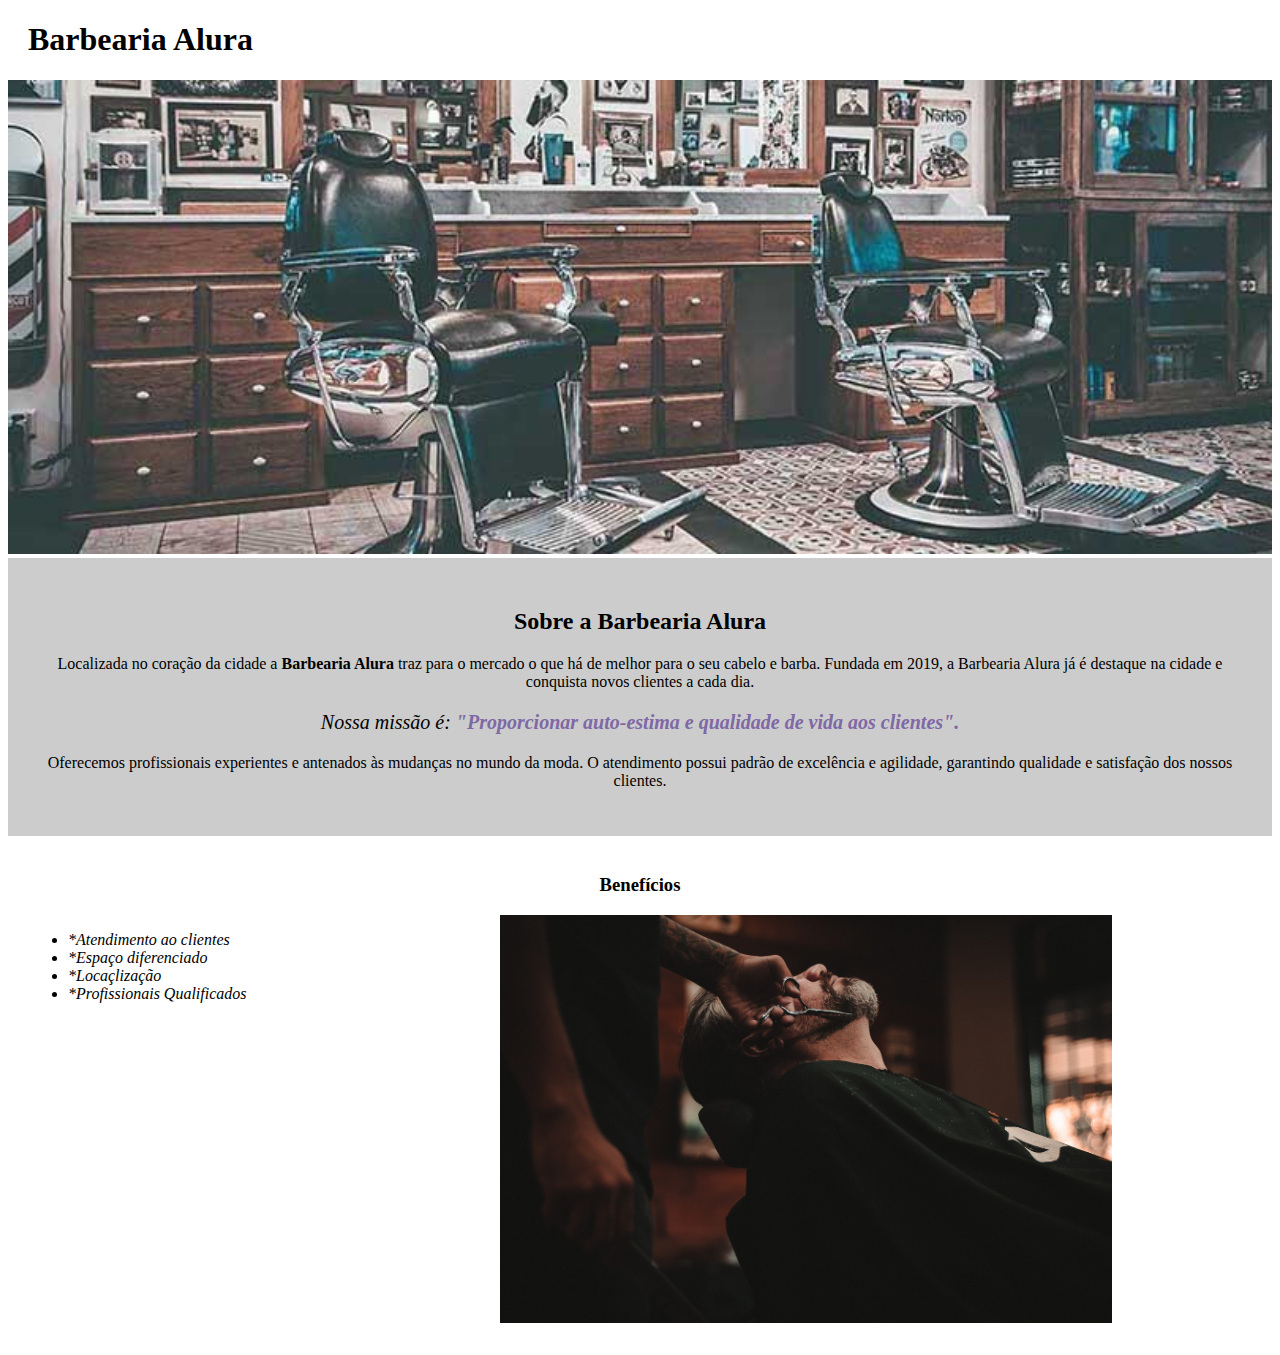
<file: index.html>
<!DOCTYPE html>
<html lang="pt-br">
    <head>
        <meta charset="UTF-8">
        <link rel="stylesheet" href="style.css">
        <title>Barbearia Alura</title>
    </head>
    <body>
        <header>
            <h1 class="titulo-principal">Barbearia Alura</h1>
        </header>
        <img id="banner" src="banner.jpg">
        <div class="principal">
            <h2 class="titulo-centralizado">Sobre a Barbearia Alura</h2>

            <p>Localizada no coração da cidade a <strong>Barbearia Alura</strong> traz para o mercado o que há de melhor para o seu cabelo e barba. 
            Fundada em 2019, a Barbearia Alura já é destaque na cidade e conquista novos clientes a cada dia.</p>

            <p id="missao"><em>Nossa missão é: <strong>"Proporcionar auto-estima e qualidade de vida aos clientes".</strong></em></p>

            <p>Oferecemos profissionais experientes e antenados às mudanças no mundo da moda. 
            O atendimento possui padrão de excelência e agilidade, garantindo qualidade e satisfação dos nossos clientes.</p>
        </div>
        <div class="beneficios">
            <h3 class="titulo-centralizado">Benefícios</h3>
            <ul>
                <li class="itens">*Atendimento ao clientes</li>
                <li class="itens">*Espaço diferenciado </li>
                <li class="itens"> *Locaçlização</li>
                <li class="itens">*Profissionais Qualificados</li>
            </ul>
            <img src="beneficios.jpg" class="imagembeneficios">
        </div>
    </body>
</html>
</file>
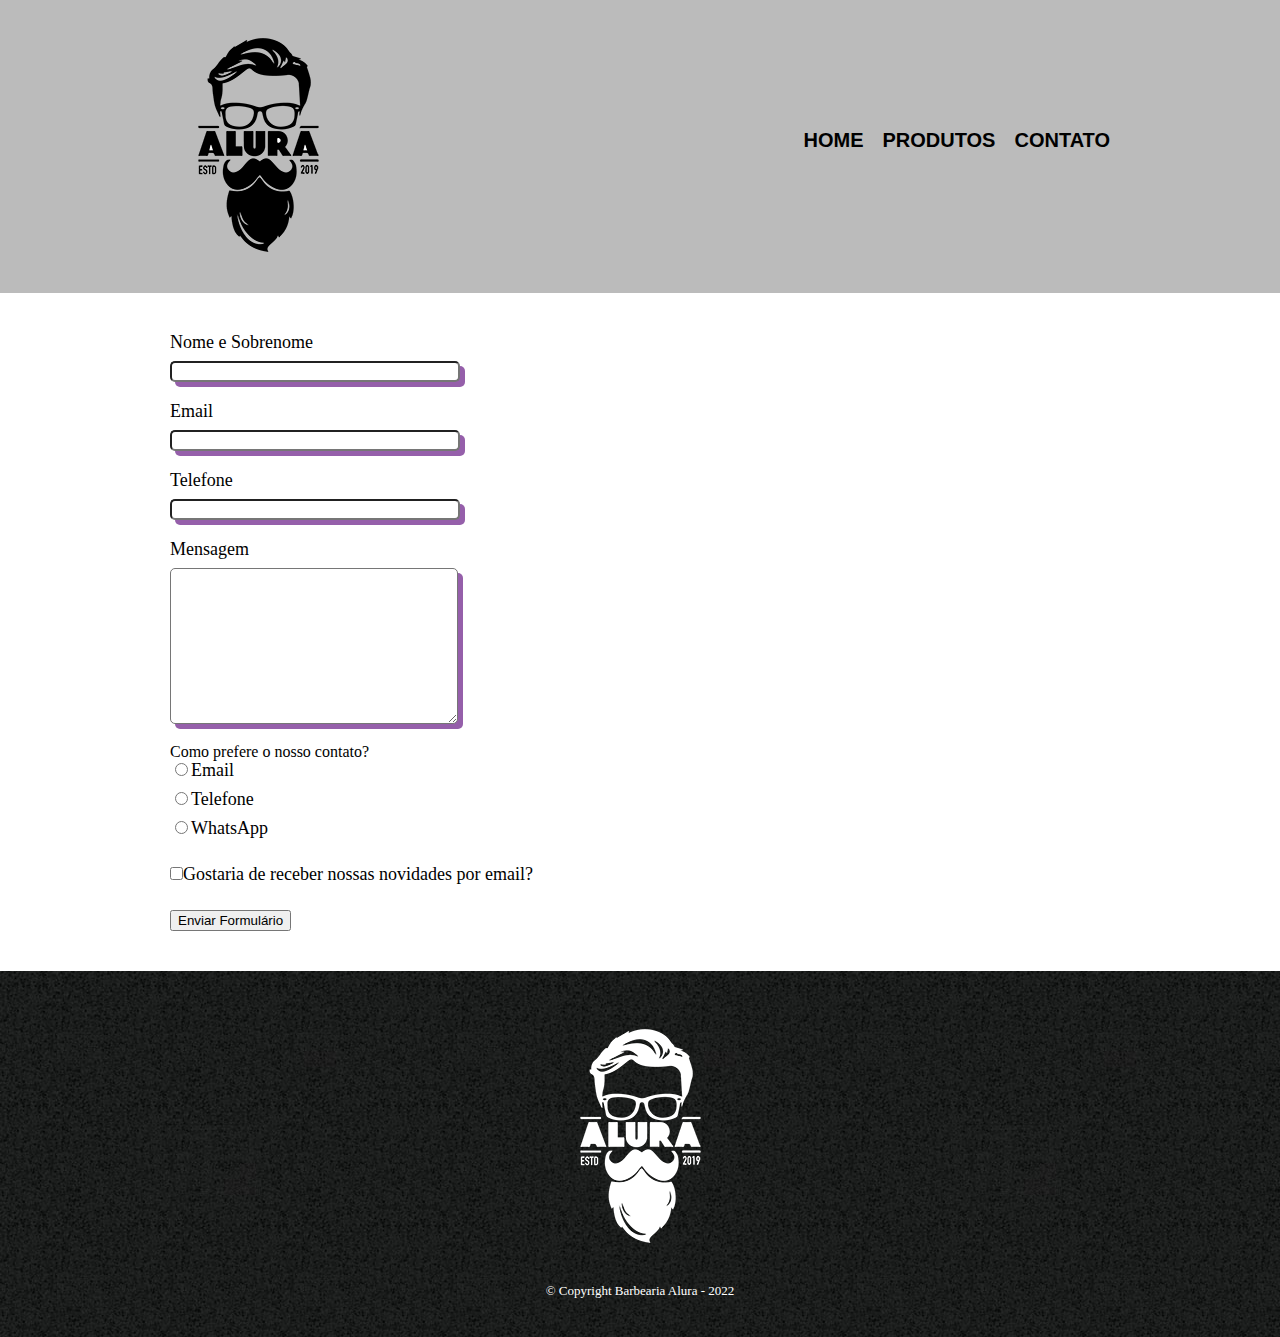
<file: contato.html>
<!DOCTYPE html>
<html lang="pt-br">
    <head>
        <meta charset="UTF-8">
        <title>Contato - Barbearia Alura</title>

        <link rel="stylesheet" href="reset.css">
        <link rel="stylesheet" href="contato.css"> 
    </head>
    <body>
        <header>
            <div class="caixa">
                <h1><img src="logo.png"></h1>
                
                <nav>
                    <ul>
                        <li><a href="index.html">Home</a></li>
                        <li><a href="produtos.html">Produtos</a></li>
                        <li><a href="contato.html">Contato</a></li>
                    </ul>
                </nav>
            </div>
        </header>

        <main>
            <form>
                <label for="nomesobrenome">Nome e Sobrenome</label>
                <input type="text" id="nomesobrenome" class="input-padrao"> 

                <label for="email">Email</label>
                <input type="text" id="email"class="input-padrao">

                <label for="telefone">Telefone</label>
                <input type="text" id="telefone"class="input-padrao">

                <label for="mensagem">Mensagem</label>
                <textarea cols="30" rows="10" id="mensagem"class="input-padrao"></textarea>

                <div>
                    <p>Como prefere o nosso contato?</p>
                    <label for="radio-email"> <input type="radio" name="contato" value="email" id="radio-email">Email</label>
                   
                    <label for="radio-telefone"> <input type="radio" name="contato" value="telefone" id="radio-telefone">Telefone</label>

                    <label for="radio-whatsapp"><input type="radio" name="contato" value="whatsapp" id="radio-whatsapp">WhatsApp</label>

                </div>

                <label><input type="checkbox" class="checkbox">Gostaria de receber nossas novidades por email?</label>

                <input type="submit" value="Enviar Formulário"> 
            </form>
        </main>

        <footer>
            <img src="logo-branco.png">
            <p class="copyright">&copy; Copyright Barbearia Alura - 2022</p>
        </footer>
    </body>
</html>
</file>
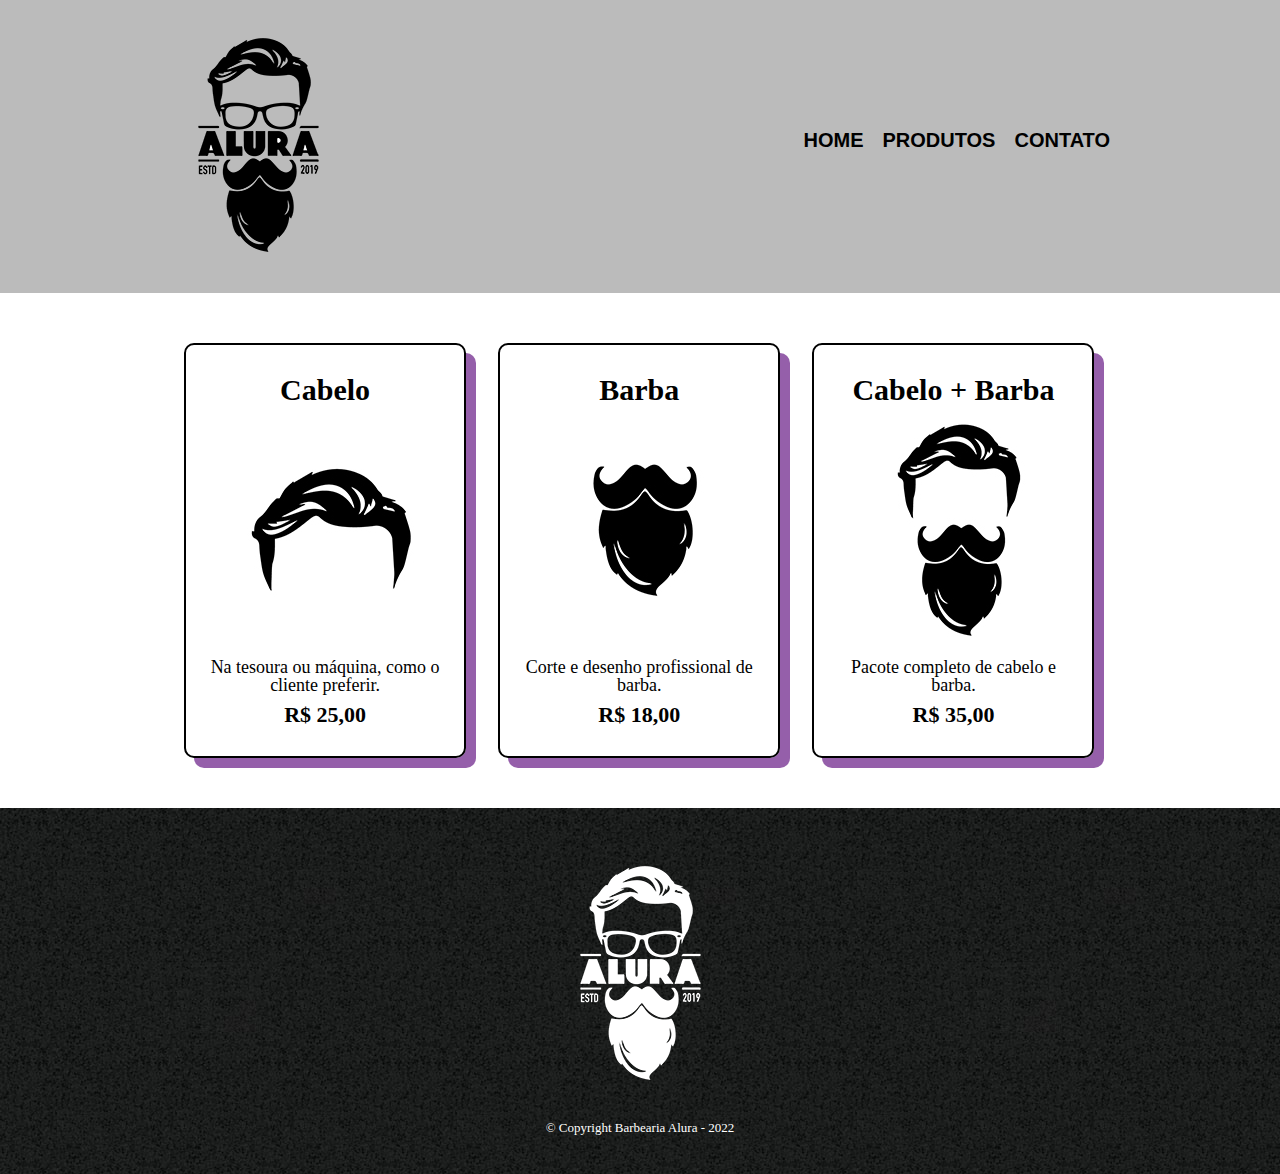
<file: produtos.html>
<!DOCTYPE html>
<html lang="pt-br">
    <head>
        <meta charset="UTF-8">
        <title>Produtos - Barbearia Alura</title>

        <meta http-equiv="X-UA-Compatible" content="IE=edge">
        <meta name="viewport" content="width=device-width, initial-scale=1.0"> 
        <link rel="stylesheet" href="reset.css">
        <link rel="stylesheet" href="produtos.css"> 
    </head>
    <body>
        <header>
            <div class="caixa">
                <h1><img src="logo.png"></h1>
                <nav>
                    <ul>
                        <li><a href="index.html">Home</a></li>
                        <li><a href="produtos.html">Produtos</a></li>
                        <li><a href="contato.html">Contato</a></li>
                    </ul>
                </nav>
            </div>
        </header>

        <main>
            <ul class="produtos">
                <li>
                    <h2>Cabelo</h2>
                    <img src="cabelo.jpg">
                    <p class="produto-descricao">Na tesoura ou máquina, como o cliente preferir.</p>
                    <p class="produto-preco">R$ 25,00</p>
                </li>
                <li>
                    <h2>Barba</h2>
                    <img src="barba.jpg">
                    <p class="produto-descricao">Corte e desenho profissional de barba.</p>
                    <p class="produto-preco">R$ 18,00</p>
                </li>
                <li>
                    <h2>Cabelo + Barba</h2>
                    <img src="cabelo+barba.jpg">
                    <p class="produto-descricao">Pacote completo de cabelo e barba.</p>
                    <p class="produto-preco">R$ 35,00</p>
                </li>
            </ul>
        </main>

        <footer>
            <img src="logo-branco.png">
            <p class="copyright">&copy; Copyright Barbearia Alura - 2022</p>
        </footer>
    </body>
</html>
</file>
<file: style.css>
body{
    background: #FFFFFF;
}

#banner{
    width: 100%;
}
.principal{
    background: #CCCCCC;
    padding: 30px;
}
.titulo-principal{
    padding-left: 20px;
}
.titulo-centralizado{
    text-align: center;
}
p {
    text-align: center;
}
#missao {
    font-size: 20px;
}
em strong{
    color: #7e68a5
}
.itens{
    font-style:italic;
}
.beneficios{
 background: #FFFFFF;
 padding: 20px;
}
ul{
    display:inline-block;
    vertical-align: top;
    width:20%;
    margin-right: 15%;
}
.imagembeneficios{
    width: 50%
}
</file>
<file: contato.css>
header{
    background: #BBBBBB;
    padding: 20px 0;
}
.caixa{
    width: 940px;
    position:relative;
    margin: 0 auto;
}
nav{
    position: absolute;
    top:0;
    right: 0;
    top:110px
}
nav li{
    display: inline;
    margin: 0 0 0 15px;
}
nav a {
    text-transform: uppercase;
    color: #000000;
    font-weight: bold;
    font-size:20px;
    text-decoration: none;
    font-family:sans-serif;
}
nav a:hover{
    color: #955faa;
    text-decoration: underline;
}
main{
    width: 940px;
    margin: 0 auto;
}
form{
    margin: 40px 0;
}
form label, form legend{
    display: block;
    font-size: 18px;
    margin-bottom: 10px;
}
.input-padrao{
    display: block;
    margin: 0 0 20px;
    /*margin: 0 0 20px == margin-bottom: 20px*/
    width: 30%;
    box-shadow: 5px 5px  #955faa;
    border-radius: 5px;
}
.checkbox{
    margin: 20px 0;
}
footer{
    text-align: center;
    background: url("bg.jpg");
    padding: 40px 0;
}
.copyright{
    color: #FFFFFF;
    font-size:13px;
    margin-top: 20px;
}

.enviar{
    width: 40%;
    padding: 15px 0;
    background: #955faa;
    font-weight: bold;
    color:white;
    font-size: 18px;
    border: none;
    border-radius: 5px;
    transition: 1s all;
    cursor:pointer;
}
.enviar:hover{
    background: #6c487a;
    transform:scale(1.1)
}
table{
    margin: 40px 0 40px;
}
thead{
    background: #555555;
    color:white;
    font-weight: bold;
}
td, th{
    border: 1px solid #000000;
    padding: 8px 15px;
}
</file>
<file: produtos.css>
header{
    background: #BBBBBB;
    padding: 20px 0;
}
.caixa{
    width: 940px;
    position:relative;
    margin: 0 auto;
}
nav{
    position: absolute;
    top:0;
    right: 0;
    top:110px
}
nav li{
    display: inline;
    margin: 0 0 0 15px;
}
nav a {
    text-transform: uppercase;
    color: #000000;
    font-weight: bold;
    font-size:20px;
    text-decoration: none;
    font-family:sans-serif;
}
nav a:hover{
    color: #955faa;
    text-decoration: underline;
}
.produtos{
    width: 940px;
    margin:0 auto;
    padding: 50px 0;
}
.produtos li{
    display: inline-block;
    text-align: center;
    width: 30%;
    vertical-align: top;
    margin:0 1.5%;
    padding: 30px 20px;
    box-sizing: border-box;
    border: 2px solid #000000;
    border-radius: 10px;
    box-shadow: 10px 10px  #955faa;
}
.produtos li:hover{
    color:#955faa;
    border-color: #955faa;
}
.produtos li:active{
    color:#847de0;
    border-color: #847de0;
    box-shadow: 10px 10px  #847de0;
}
.produtos li:hover h2{
    font-size:34px;
}
.produtos h2{
    font-size: 30px;
    font-weight: bold;
}
.produto-descricao{
    font-size: 18px;
}
.produto-preco{
    font-size: 22px;
    font-weight: bold;
    margin-top: 10px;
}

footer{
    text-align: center;
    background: url("bg.jpg");
    padding: 40px 0;
}
.copyright{
    color: #FFFFFF;
    font-size:13px;
    margin-top: 20px;
}
</file>
